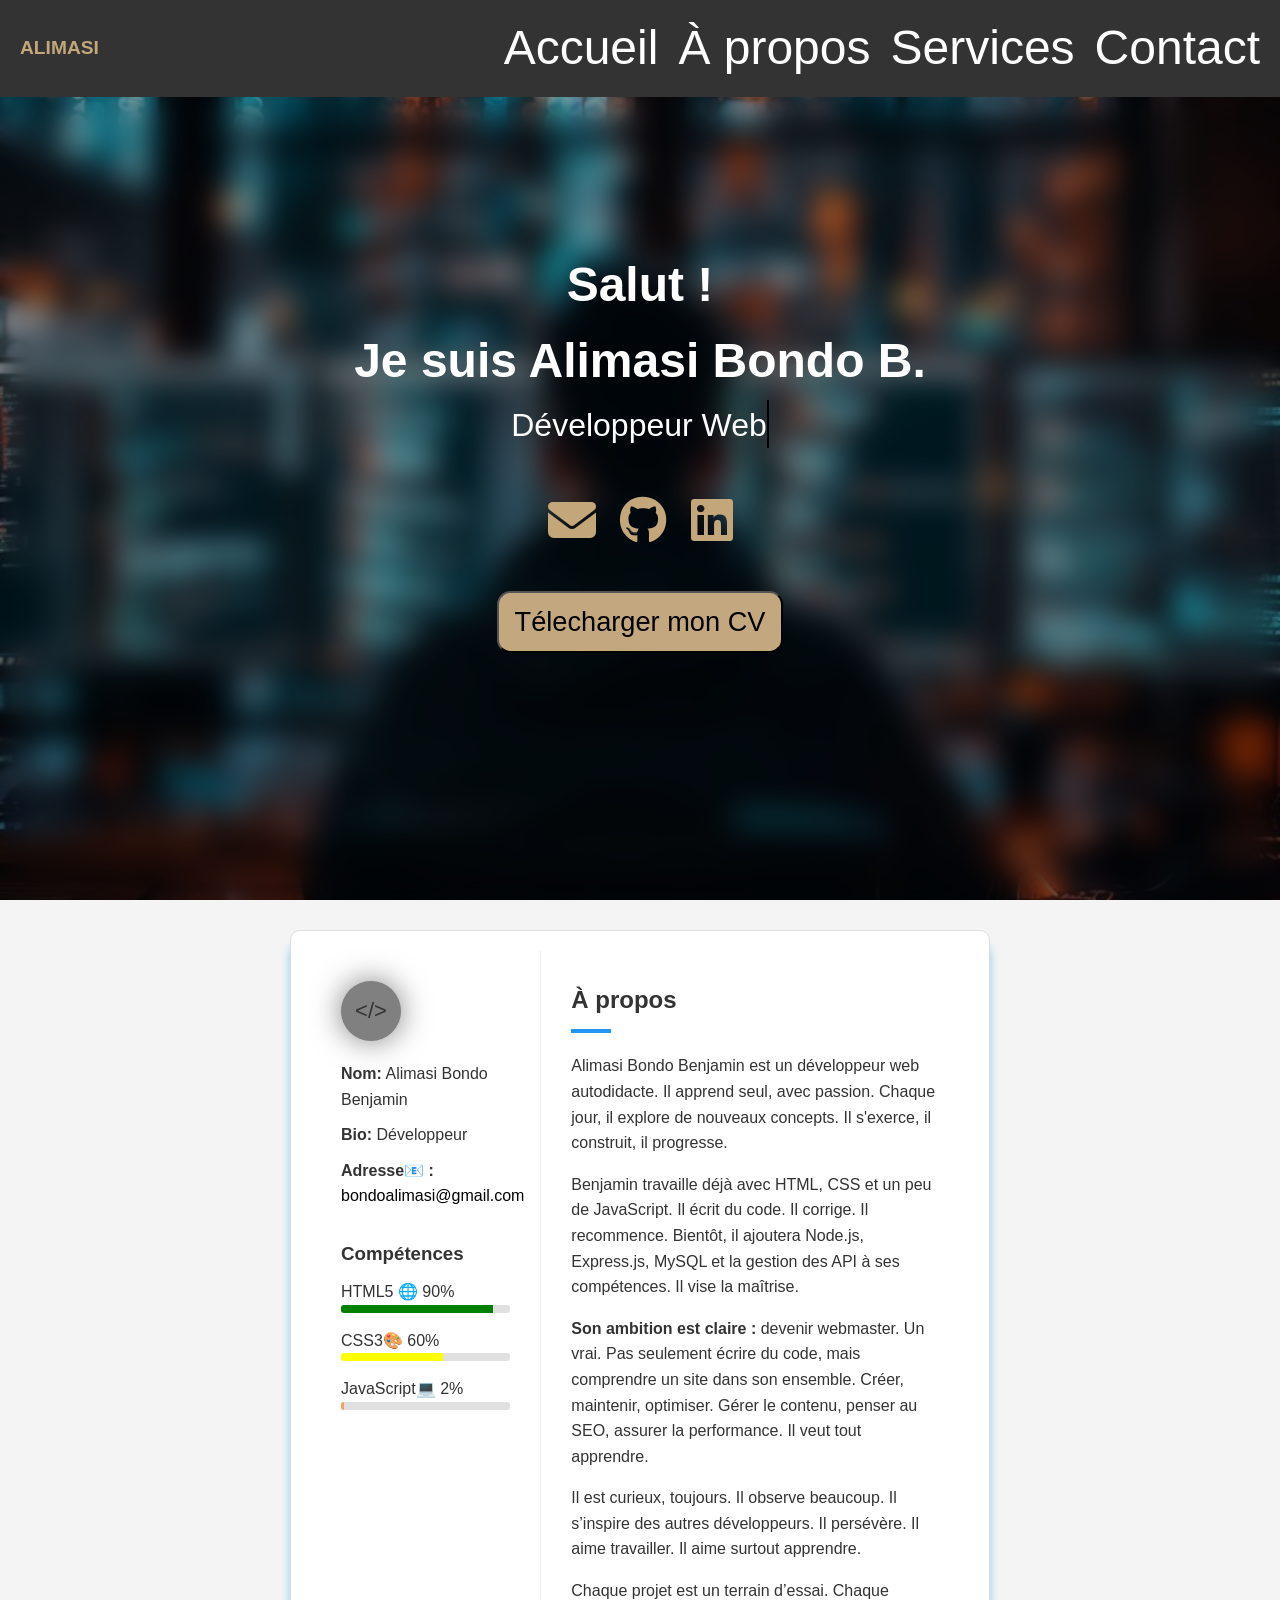
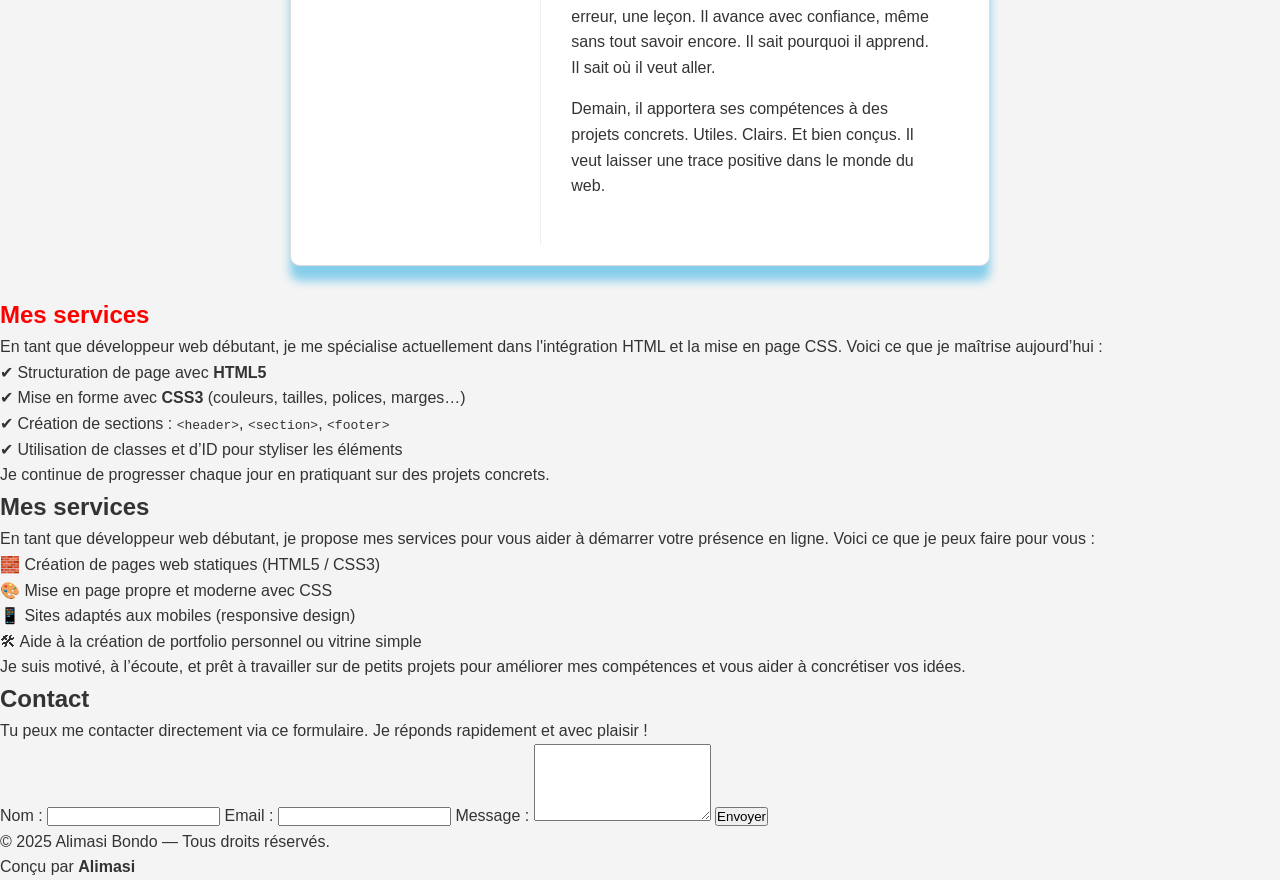
<file: Mon portfolio professionnel2024/Index.html>
<!DOCTYPE html>
<html lang="en">
  <head>
    <meta charset="UTF-8" />
    <meta name="viewport" content="width=device-width, initial-scale=1.0" />
    <title>Alimasi Bondo</title>
    <link rel="stylesheet" href="style.css" />
    <link rel="icon" href="Logo Alimasi.png" />
    <link rel="stylesheet" href="https://cdnjs.cloudflare.com/ajax/libs/font-awesome/6.5.0/css/all.min.css">
  </head>
  <body>
    <div class="container">
    <header id="ac">
    <nav>
         <h1 class="logo">ALIMASI</h1>
    <div class="nav-links" id="navLinks">
      <a href="#ac">Accueil</a>
      <a href="#apropos">À propos</a>
      <a href="#">Services</a>
      <a href="#">Contact</a>
    </div>
    <div class="burger" id="burger">
      <div></div>
      <div></div>
      <div></div>
    </div>
      </nav>
      <h1>Salut ! <br> Je suis Alimasi Bondo B.</h1>
      <div class="typewriter" id="text"></div>
      <div class="social-icons">
  <a href="mailto:bondoalimasi@gmail.com" target="_blank"><i class="fas fa-envelope"></i></a>
  <a href="https://github.com/alimasi12" target="_blank"><i class="fab fa-github"></i></a>
  <a href="https://www.linkedin.com/in/bondo-alimasi-985a92360" target="_blank"><i class="fab fa-linkedin"></i></a>
</div>
<button class="boutonCV">Télecharger mon CV</button>

    </header>
    <section id="apropos" class="about">
      <div class="left-panel">
      <div class="icon">
        <span>&lt;/&gt;</span>
      </div>
      
      <div class="info">
        <p><strong>Nom:</strong> Alimasi Bondo Benjamin</p>
        <p><strong>Bio:</strong> Développeur</p>
        <p class="mail"><strong>Adresse📧 :</strong> <a href="mailto:bondoalimasi@gmail.com">bondoalimasi@gmail.com</a></p>
      </div>

      <div class="skills">
        <h3>Compétences</h3>
        <p>HTML5 🌐 90%</p>
        <div class="bar"><div class="progres html"></div></div>

        <p>CSS3🎨 60%</p>
        <div class="bar"><div class="progres css"></div></div>

        <p>JavaScript💻 2%</p>
        <div class="bar"><div class="progres java"></div></div>
      </div>
    </div>

    <div class="right-panel">
      <h2>À propos</h2>
      <hr>
      <p>Alimasi Bondo Benjamin est un développeur web autodidacte. Il apprend seul, avec passion. Chaque jour, il explore de nouveaux concepts. Il s'exerce, il construit, il progresse.</p>
      <p>Benjamin travaille déjà avec HTML, CSS et un peu de JavaScript. Il écrit du code. Il corrige. Il recommence. Bientôt, il ajoutera Node.js, Express.js, MySQL et la gestion des API à ses compétences. Il vise la maîtrise.</p>
      <p><strong>Son ambition est claire :</strong> devenir webmaster. Un vrai. Pas seulement écrire du code, mais comprendre un site dans son ensemble. Créer, maintenir, optimiser. Gérer le contenu, penser au SEO, assurer la performance. Il veut tout apprendre.</p>
      <p>Il est curieux, toujours. Il observe beaucoup. Il s’inspire des autres développeurs. Il persévère. Il aime travailler. Il aime surtout apprendre.</p>
      <p>Chaque projet est un terrain d’essai. Chaque erreur, une leçon. Il avance avec confiance, même sans tout savoir encore. Il sait pourquoi il apprend. Il sait où il veut aller.</p>
      <p>Demain, il apportera ses compétences à des projets concrets. Utiles. Clairs. Et bien conçus. Il veut laisser une trace positive dans le monde du web.</p>
    </div>
    </section>
    <section id="competences" class="competences">
        <h2>Mes services</h2>
        <p>
          En tant que développeur web débutant, je me spécialise actuellement
          dans l'intégration HTML et la mise en page CSS. Voici ce que je
          maîtrise aujourd’hui :
        </p>
        <ul>
          <li>✔ Structuration de page avec <strong>HTML5</strong></li>
          <li>
            ✔ Mise en forme avec <strong>CSS3</strong> (couleurs, tailles,
            polices, marges…)
          </li>
          <li>
            ✔ Création de sections : <code>&lt;header&gt;</code>,
            <code>&lt;section&gt;</code>, <code>&lt;footer&gt;</code>
          </li>
          <li>✔ Utilisation de classes et d’ID pour styliser les éléments</li>
        </ul>
        <p>
          Je continue de progresser chaque jour en pratiquant sur des projets
          concrets.
        </p>
      </section>
    </section>
    <section id="services" class="services">
      <h2>Mes services</h2>
      <p>
        En tant que développeur web débutant, je propose mes services pour vous
        aider à démarrer votre présence en ligne. Voici ce que je peux faire
        pour vous :
      </p>
      <ul>
        <li>🧱 Création de pages web statiques (HTML5 / CSS3)</li>
        <li>🎨 Mise en page propre et moderne avec CSS</li>
        <li>📱 Sites adaptés aux mobiles (responsive design)</li>
        <li>🛠 Aide à la création de portfolio personnel ou vitrine simple</li>
      </ul>
      <p>
        Je suis motivé, à l’écoute, et prêt à travailler sur de petits projets
        pour améliorer mes compétences et vous aider à concrétiser vos idées.
      </p>
    </section>
    <section id="contact" class="contact">
      <h2>Contact</h2>
      <p>
        Tu peux me contacter directement via ce formulaire. Je réponds
        rapidement et avec plaisir !
      </p>
    <form action="https://formspree.io/f/mnnvzlgg" method="POST">
  <label for="nom">Nom :</label>
  <input type="text" id="nom" name="nom" required />

  <label for="email">Email :</label>
  <input type="email" id="email" name="email" required />

  <label for="message">Message :</label>
  <textarea id="message" name="message" rows="5" required></textarea>

  <button type="submit">Envoyer</button>
    </form>
    </section>
    <footer class="footer">
      <p>&copy; 2025 Alimasi Bondo — Tous droits réservés.</p>
      <p>Conçu par <strong>Alimasi</strong></p>
    </footer>
        </div>
        <script>
    const texts = ["Développeur Web","Designer","Freelancer","Musicien🎹🎸",];
    let currentText = 0;
    let currentChar = 0;
    let isDeleting = false;
    const speed = 100;
    const pause = 1500;
    const textElement = document.getElementById("text");

    function typeEffect() {
      const fullText = texts[currentText];

      if (isDeleting) {
        currentChar--;
        textElement.textContent = fullText.substring(0, currentChar);
      } else {
        currentChar++;
        textElement.textContent = fullText.substring(0, currentChar);
      }

      let delay = speed;

      if (!isDeleting && currentChar === fullText.length) {
        delay = pause;
        isDeleting = true;
      } else if (isDeleting && currentChar === 0) {
        isDeleting = false;
        currentText = (currentText + 1) % texts.length;
        delay = 500;
      }

      setTimeout(typeEffect, delay);
    }

    typeEffect();
  </script>
 <script>
    const burger = document.getElementById('burger');
    const navLinks = document.getElementById('navLinks');

    burger.addEventListener('click', () => {
      navLinks.classList.toggle('active');
    });
  </script>
  </body>
</html>
</file>
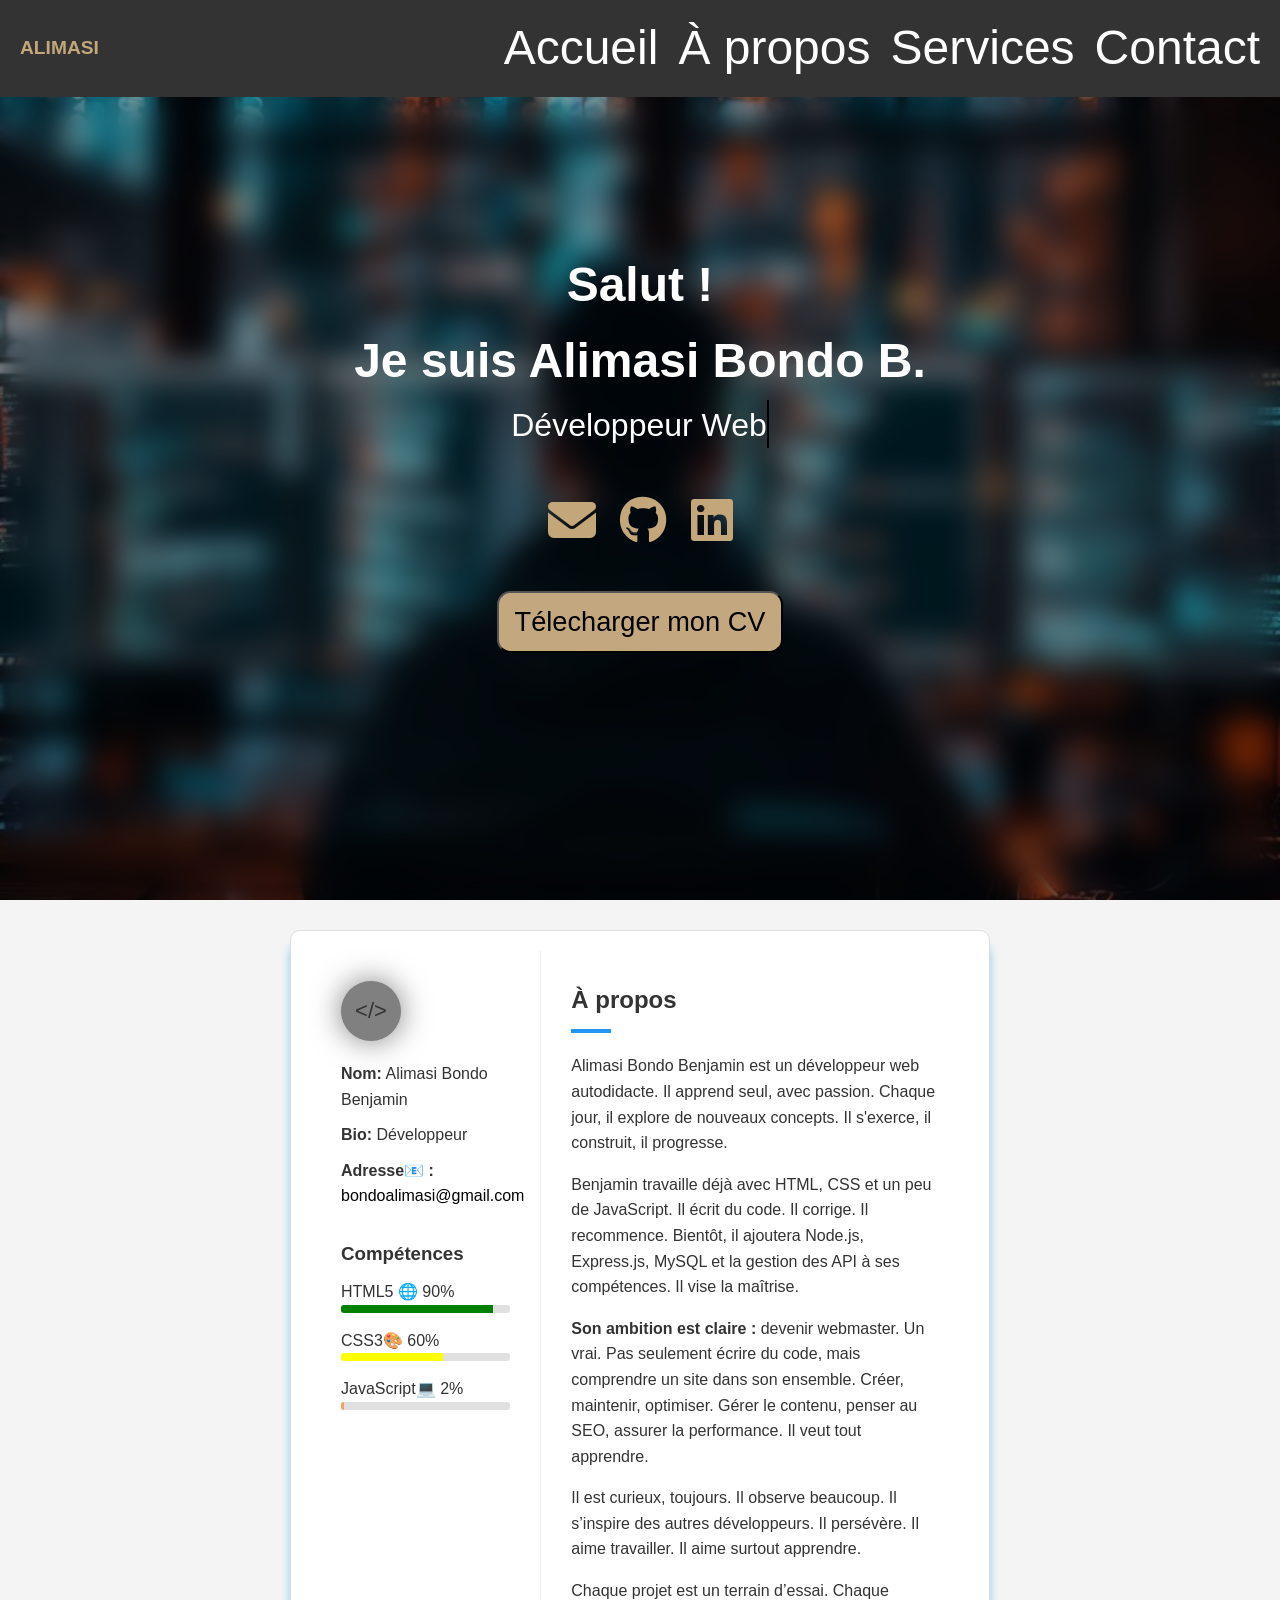
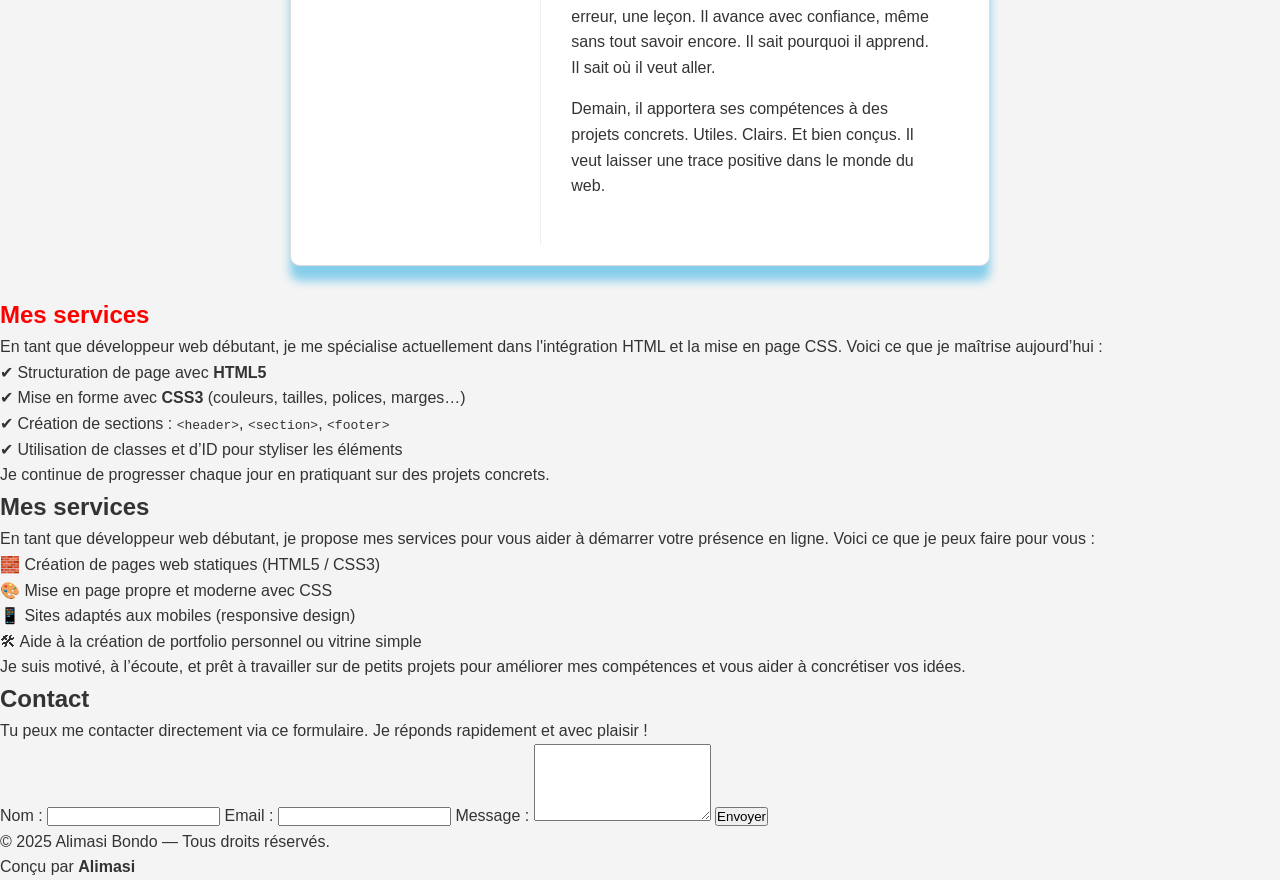
<file: Mon portfolio professionnel2024/index.html>
<!DOCTYPE html>
<html lang="en">
  <head>
    <meta charset="UTF-8" />
    <meta name="viewport" content="width=device-width, initial-scale=1.0" />
    <title>Alimasi Bondo</title>
    <link rel="stylesheet" href="style.css" />
    <link rel="icon" href="Logo Alimasi.png" />
    <link rel="stylesheet" href="https://cdnjs.cloudflare.com/ajax/libs/font-awesome/6.5.0/css/all.min.css">
  </head>
  <body>
    <div class="container">
    <header id="ac">
    <nav>
         <h1 class="logo">ALIMASI</h1>
    <div class="nav-links" id="navLinks">
      <a href="#ac">Accueil</a>
      <a href="#apropos">À propos</a>
      <a href="#">Services</a>
      <a href="#">Contact</a>
    </div>
    <div class="burger" id="burger">
      <div></div>
      <div></div>
      <div></div>
    </div>
      </nav>
      <h1>Salut ! <br> Je suis Alimasi Bondo B.</h1>
      <div class="typewriter" id="text"></div>
      <div class="social-icons">
  <a href="mailto:bondoalimasi@gmail.com" target="_blank"><i class="fas fa-envelope"></i></a>
  <a href="https://github.com/alimasi12" target="_blank"><i class="fab fa-github"></i></a>
  <a href="https://www.linkedin.com/in/bondo-alimasi-985a92360" target="_blank"><i class="fab fa-linkedin"></i></a>
</div>
<button class="boutonCV">Télecharger mon CV</button>

    </header>
    <section id="apropos" class="about">
      <div class="left-panel">
      <div class="icon">
        <span>&lt;/&gt;</span>
      </div>
      
      <div class="info">
        <p><strong>Nom:</strong> Alimasi Bondo Benjamin</p>
        <p><strong>Bio:</strong> Développeur</p>
        <p class="mail"><strong>Adresse📧 :</strong> <a href="mailto:bondoalimasi@gmail.com">bondoalimasi@gmail.com</a></p>
      </div>

      <div class="skills">
        <h3>Compétences</h3>
        <p>HTML5 🌐 90%</p>
        <div class="bar"><div class="progres html"></div></div>

        <p>CSS3🎨 60%</p>
        <div class="bar"><div class="progres css"></div></div>

        <p>JavaScript💻 2%</p>
        <div class="bar"><div class="progres java"></div></div>
      </div>
    </div>

    <div class="right-panel">
      <h2>À propos</h2>
      <hr>
      <p>Alimasi Bondo Benjamin est un développeur web autodidacte. Il apprend seul, avec passion. Chaque jour, il explore de nouveaux concepts. Il s'exerce, il construit, il progresse.</p>
      <p>Benjamin travaille déjà avec HTML, CSS et un peu de JavaScript. Il écrit du code. Il corrige. Il recommence. Bientôt, il ajoutera Node.js, Express.js, MySQL et la gestion des API à ses compétences. Il vise la maîtrise.</p>
      <p><strong>Son ambition est claire :</strong> devenir webmaster. Un vrai. Pas seulement écrire du code, mais comprendre un site dans son ensemble. Créer, maintenir, optimiser. Gérer le contenu, penser au SEO, assurer la performance. Il veut tout apprendre.</p>
      <p>Il est curieux, toujours. Il observe beaucoup. Il s’inspire des autres développeurs. Il persévère. Il aime travailler. Il aime surtout apprendre.</p>
      <p>Chaque projet est un terrain d’essai. Chaque erreur, une leçon. Il avance avec confiance, même sans tout savoir encore. Il sait pourquoi il apprend. Il sait où il veut aller.</p>
      <p>Demain, il apportera ses compétences à des projets concrets. Utiles. Clairs. Et bien conçus. Il veut laisser une trace positive dans le monde du web.</p>
    </div>
    </section>
    <section id="competences" class="competences">
        <h2>Mes services</h2>
        <p>
          En tant que développeur web débutant, je me spécialise actuellement
          dans l'intégration HTML et la mise en page CSS. Voici ce que je
          maîtrise aujourd’hui :
        </p>
        <ul>
          <li>✔ Structuration de page avec <strong>HTML5</strong></li>
          <li>
            ✔ Mise en forme avec <strong>CSS3</strong> (couleurs, tailles,
            polices, marges…)
          </li>
          <li>
            ✔ Création de sections : <code>&lt;header&gt;</code>,
            <code>&lt;section&gt;</code>, <code>&lt;footer&gt;</code>
          </li>
          <li>✔ Utilisation de classes et d’ID pour styliser les éléments</li>
        </ul>
        <p>
          Je continue de progresser chaque jour en pratiquant sur des projets
          concrets.
        </p>
      </section>
    </section>
    <section id="services" class="services">
      <h2>Mes services</h2>
      <p>
        En tant que développeur web débutant, je propose mes services pour vous
        aider à démarrer votre présence en ligne. Voici ce que je peux faire
        pour vous :
      </p>
      <ul>
        <li>🧱 Création de pages web statiques (HTML5 / CSS3)</li>
        <li>🎨 Mise en page propre et moderne avec CSS</li>
        <li>📱 Sites adaptés aux mobiles (responsive design)</li>
        <li>🛠 Aide à la création de portfolio personnel ou vitrine simple</li>
      </ul>
      <p>
        Je suis motivé, à l’écoute, et prêt à travailler sur de petits projets
        pour améliorer mes compétences et vous aider à concrétiser vos idées.
      </p>
    </section>
    <section id="contact" class="contact">
      <h2>Contact</h2>
      <p>
        Tu peux me contacter directement via ce formulaire. Je réponds
        rapidement et avec plaisir !
      </p>
    <form action="https://formspree.io/f/mnnvzlgg" method="POST">
  <label for="nom">Nom :</label>
  <input type="text" id="nom" name="nom" required />

  <label for="email">Email :</label>
  <input type="email" id="email" name="email" required />

  <label for="message">Message :</label>
  <textarea id="message" name="message" rows="5" required></textarea>

  <button type="submit">Envoyer</button>
    </form>
    </section>
    <footer class="footer">
      <p>&copy; 2025 Alimasi Bondo — Tous droits réservés.</p>
      <p>Conçu par <strong>Alimasi</strong></p>
    </footer>
        </div>
        <script>
    const texts = ["Développeur Web","Designer","Freelancer","Musicien🎹🎸",];
    let currentText = 0;
    let currentChar = 0;
    let isDeleting = false;
    const speed = 100;
    const pause = 1500;
    const textElement = document.getElementById("text");

    function typeEffect() {
      const fullText = texts[currentText];

      if (isDeleting) {
        currentChar--;
        textElement.textContent = fullText.substring(0, currentChar);
      } else {
        currentChar++;
        textElement.textContent = fullText.substring(0, currentChar);
      }

      let delay = speed;

      if (!isDeleting && currentChar === fullText.length) {
        delay = pause;
        isDeleting = true;
      } else if (isDeleting && currentChar === 0) {
        isDeleting = false;
        currentText = (currentText + 1) % texts.length;
        delay = 500;
      }

      setTimeout(typeEffect, delay);
    }

    typeEffect();
  </script>
 <script>
    const burger = document.getElementById('burger');
    const navLinks = document.getElementById('navLinks');

    burger.addEventListener('click', () => {
      navLinks.classList.toggle('active');
    });
  </script>
  </body>
</html>
</file>
<file: Mon portfolio professionnel2024/style.css>
html{
  scroll-behavior: smooth;
}
*{
  margin:0px;
  padding: 0px;
  box-sizing: border-box;
}
body {
    font-family: Arial, sans-serif;
    margin: 0px;
    padding: 0px;
    background-color: #f4f4f4;
    color: #333;
    line-height: 1.6;
}
/*Entete du site*/
header{
  background: url(background6.jpg);
  color: #fff;
  text-align: center;
  height: 100vh;
  background-size: cover;
  background-position: center;
  justify-content: center;
  align-items: center;
  display: flex;
  flex-direction: column;
  padding: 0rem;
}
.logo{
  font-size: 1.2em;
  color: #C3A77B;
}
/*Flou pour le background*/
header::before {
  content: "";
  position: absolute;
  inset: 0;
  backdrop-filter: blur(15px); /* flou */
  background-color: rgba(0, 0, 0, 0.3); /* assombrit légèrement */
  z-index: 0;
}

header > * {
  position: relative;
  z-index: 1;
}
header h1{
  font-size: 3em;
}
header p{
  font-size: 1em;
  font-weight: 900;
}
.typewriter {
  display: inline-block;
  border-right: 2px solid black;
  white-space: nowrap;
  overflow: hidden;
  animation: blink-caret 0.7s infinite;
  height: 1.5em;    /* <-- hauteur fixe pour éviter le "saut" vertical */
  font-size: 2em;
}

@keyframes blink-caret {
  0%, 100% { border-color: #fff; }
  50% { border-color: transparent; }
}
.social-icons {
  margin-top: 1rem;
  display: flex;
  gap: 1.5rem;
  justify-content: center;
}
.icon{
  transition: transform 0.3s ease, color o.3s, box-shadow 0.3 ease;
}
.social-icons a {
  color: #C3A77B;
  font-size: 3rem;
  transition: transform 0.2s, color 0.2s;
  margin-top: 20px;
}

.social-icons a:hover {
  color: #fff; /* couleur personnalisée */
  transform: scale(1.7);
}

/* Gmail */
.fa-envelope:hover {
  color: #d93025;
}

/* GitHub */
.fa-github:hover {
  color: #115;
}

/* LinkedIn */
.fa-linkedin:hover {
  color: #0a66c2;
}
.boutonCV{
  color: #000;
  background-color: #C3A77E;
  margin-top: 30px;
  font-size: 1.7em;
  height: 2.3em;
  width: 10.5em;
  border-radius: 0.5em;
  transition: transform 0.3s ease;
}
.boutonCV:hover{
  color:blue;
  transform: translex(5px);
}

nav {
      position: fixed;
      display: flex;
      justify-content: space-around;
      align-items: center;
      background-color: #333 ;
      padding: 10px 20px;
      color: white;
      z-index:1000;
      top: 0;
      right:0;
      justify-content: space-between;
      width: 100%;
    }

    nav h1{
    
    }
    .nav-links {
      display: flex;
      gap: 20px;
    }

    .nav-links a {
      color: white;
      text-decoration: none;
      transition: color 0.3s;
      font-size: 3em;
    }

    .nav-links a:hover {
      color: #ffcc00;
    }

    .burger {
      display: none;
      flex-direction: column;
      cursor: pointer;
    }

    .burger div {
      width: 25px;
      height: 3px;
      background-color: white;
      margin: 4px;
      transition: all 0.3s;
    }

    /* Responsive */
    @media (max-width: 768px) {
     header h1{
       font-size: 3em;
     }
     .typewriter{
       font-size: 1.5em;
     }
         .nav-links a{
           font-size: 1em;
           display: flex;
         }
     .social-icons a{
       font-size: 2em;
     }
     .boutonCV{
       font-size: 1.1em;
     }
      .nav-links {
        display: none;
        flex-direction: column;
        width: 100%;
        background-color: #333;
      }

      .nav-links.active {
        display: flex;
      }

      .burger {
        display: flex;
      }
      .about{
        display: column;
        flex-direction: column;
      }
      .right-panel{
        padding: 0px;
      }
      .right-panel p {
  margin-bottom: 0px;
      }
    }
    
    
    .about{
      background-color: #fff;
      border-radius: 10px;
      padding: 20px;
      box-shadow: 0 15px 10px rgba(135, 206, 235, 1);
      max-width: 700px;
      margin: 30px auto;
      border: 1px solid #ddd;
      display: flex;
    }
    
    .left-panel {
  width: 35%;
  padding: 30px;
  border-right: 1px solid #eee;
  box-sizing: border-box;
  background: #fff;
}
.right-panel {
  width: 65%;
  padding: 30px;
  box-sizing: border-box;
  background: #fff;
}
.icon {
  
  background: gray;
  width: 60px;
  height: 60px;
  border-radius: 50%;
  display: flex;
  align-items: center;
  justify-content: center;
  font-size: 22px;
  color: #333;
  margin-bottom: 20px;
  box-shadow: 0 0px 30px rgba(0,0,0,0.5);
}
.info p {
  margin: 10px 0;
}
.skills h3 {
  margin-top: 30px;
  margin-bottom: 10px;
}
.bar {
  background: #e0e0e0;
  border-radius: 3px;
  height: 8px;
  margin-bottom: 15px;
  overflow: hidden;
}
.progres {
  height: 100%;
}
.html {
  width: 90%;
  background: green;
}
.css{
  width: 60%;
  background: yellow;
}
.java{
  width: 2%;
  background: #f4a261;
}
.right-panel h2 {
  margin-bottom: 10px;
}
.right-panel hr {
  width: 40px;
  border: 2px solid #2196f3;
  margin-bottom: 20px;
}
.right-panel p {
  margin-bottom: 16px;
  line-height: 1.6;
}
.mail a{
  text-decoration: none;
  color: black;
}
.competences h2{
  position: center;
  color:red;
}
</file>
